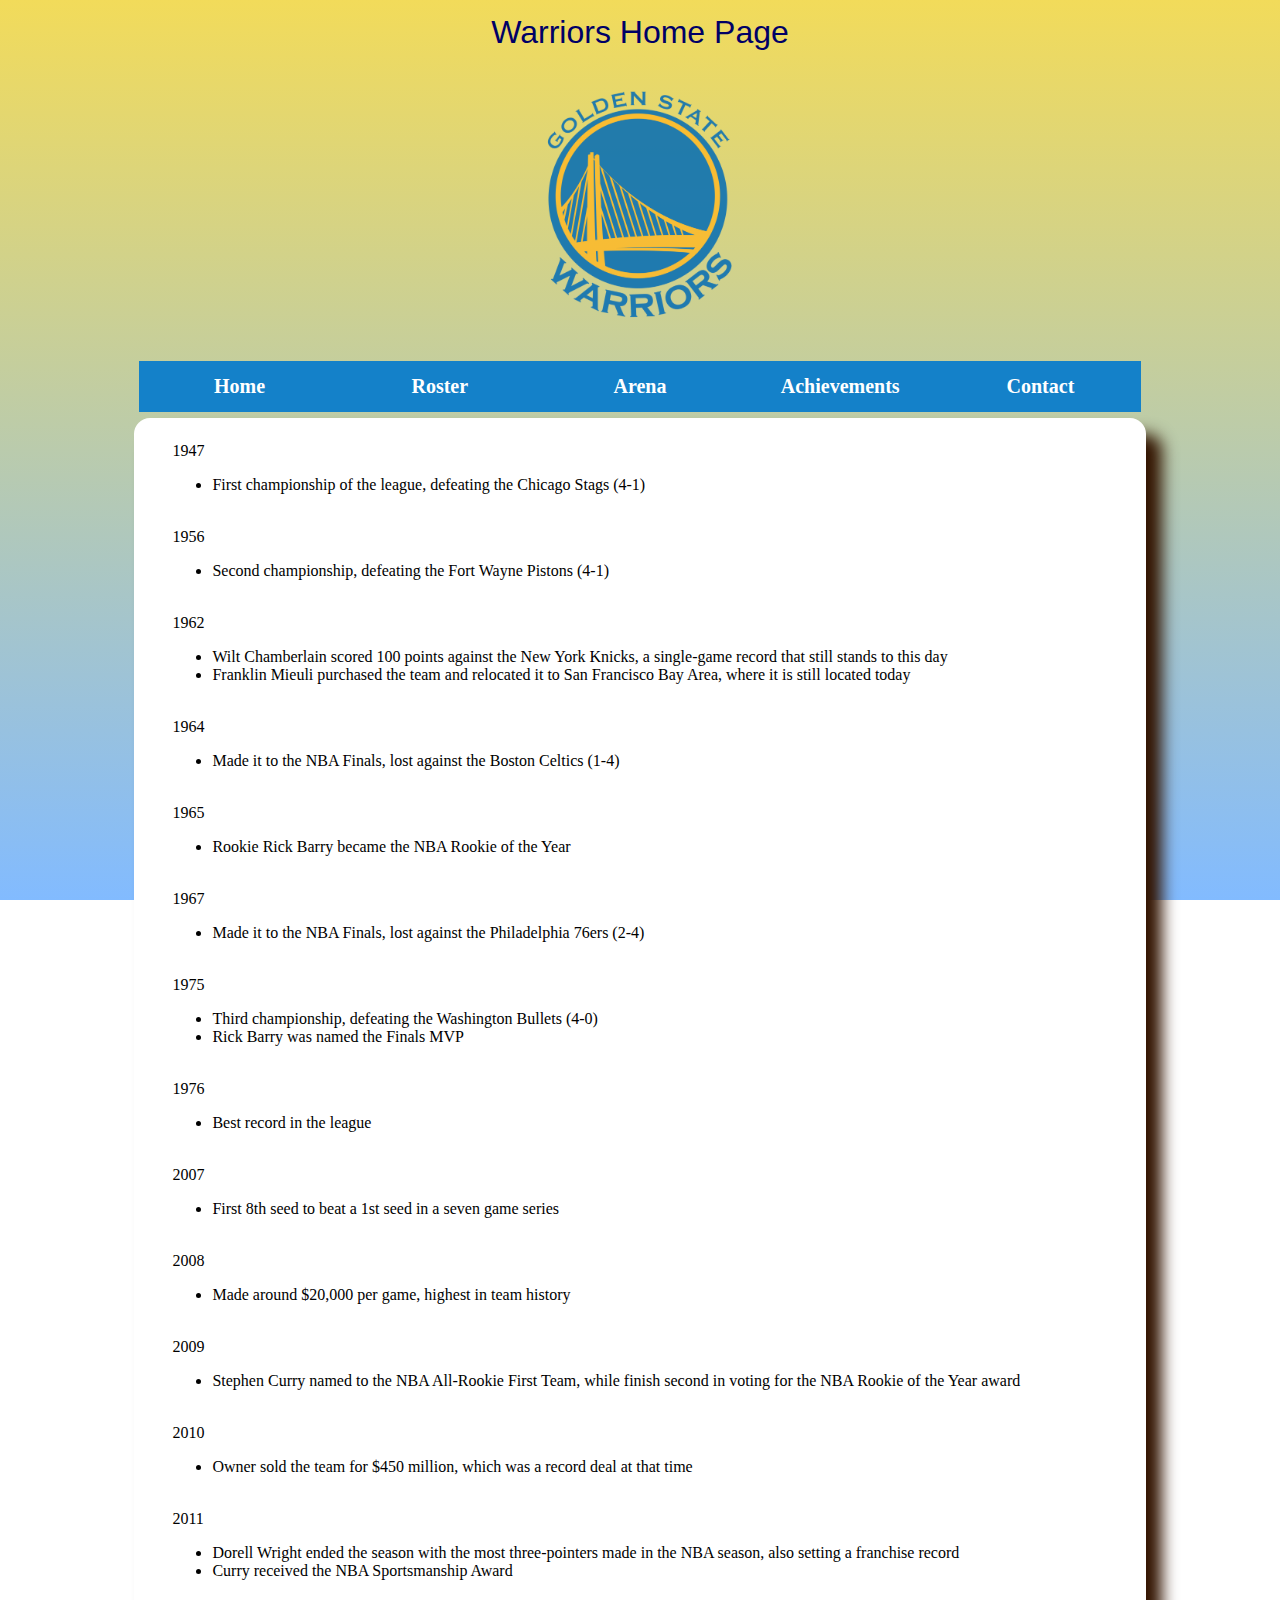
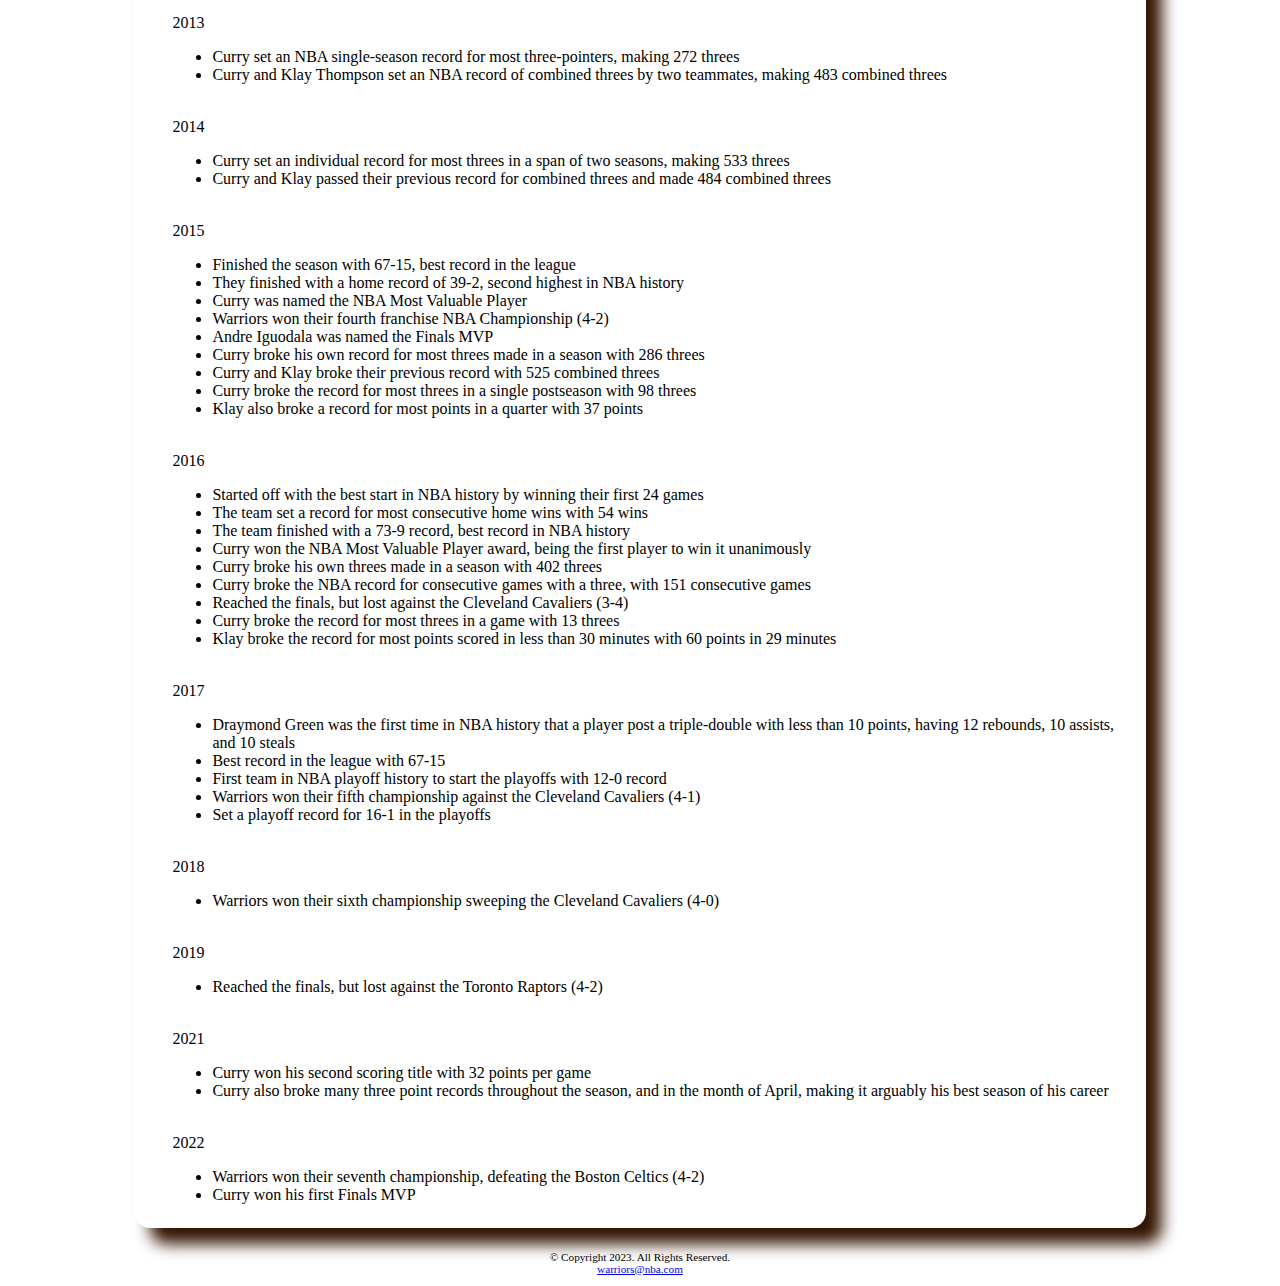
<file: achievements.html>
<!DOCTYPE html>
<html lang="en">
<head>
	<title>Warriors</title>
	<meta charset="utf-8">
	<link rel="stylesheet" href="css/finalstyles.css">
	<meta name="viewport" content="width=device-width, initial-scale=1">
</head>

<body>

	<div id="container">

	<!-- Use the header area for the website name or logo -->
	<header>
		Warriors Home Page
	</header>
	
	<div id="banner">
		<figure>
			<a href="index.html"><img src="images/logo.png" alt="Warriors Logo"></a>
		</figure>
	</div>
	
	<!-- Use the nav area to add hyperlinks to other pages within the website -->
	<nav>
		<ul>
			<li><a href="index.html">Home</a></li>
			<li><a href="roster.html">Roster</a></li>
			<li><a href="arena.html">Arena</a></li>
			<li><a href="achievements.html">Achievements</a></li>
			<li><a href="contact.html">Contact</a></li>
		</ul>
	</nav>

	<!-- Use the main area to add the main content of the webpage -->
	<main>
		<div id="ach">
			<p>1947</p>
			<ul>
				<li>First championship of the league, defeating the Chicago Stags (4-1)</li>
			</ul>
			<p><br>1956</p>
			<ul>
				<li>Second championship, defeating the Fort Wayne Pistons (4-1)</li>
			</ul>
			<p><br>1962</p>
			<ul>
				<li>Wilt Chamberlain scored 100 points against the New York Knicks, a single-game record that still stands to this day</li>
				<li>Franklin Mieuli purchased the team and relocated it to San Francisco Bay Area, where it is still located today</li>
			</ul>
			<p><br>1964</p>
			<ul>
				<li>Made it to the NBA Finals, lost against the Boston Celtics (1-4)</li>
			</ul>
			<p><br>1965</p>
			<ul>
				<li>Rookie Rick Barry became the NBA Rookie of the Year</li>
			</ul>
			<p><br>1967</p>
			<ul>
				<li>Made it to the NBA Finals, lost against the Philadelphia 76ers (2-4)</li>
			</ul>
			<p><br>1975</p>
			<ul>
				<li>Third championship, defeating the Washington Bullets (4-0)</li>
				<li>Rick Barry was named the Finals MVP</li>
			</ul>
			<p><br>1976</p>
			<ul>
				<li>Best record in the league</li>
			</ul>
			
			<p><br>2007</p>
			<ul>
				<li>First 8th seed to beat a 1st seed in a seven game series</li>
			</ul>
			
			<p><br>2008</p>
			<ul>
				<li>Made around $20,000 per game, highest in team history</li>
			</ul>
			
			<p><br>2009</p>
			<ul>
				<li>Stephen Curry named to the NBA All-Rookie First Team, while finish second in voting for the NBA Rookie of the Year award</li>
			</ul>
			
			<p><br>2010</p>
			<ul>
				<li>Owner sold the team for $450 million, which was a record deal at that time</li>
			</ul>
			
			<p><br>2011</p>
			<ul>
				<li>Dorell Wright ended the season with the most three-pointers made in the NBA season, also setting a franchise record</li>
				<li>Curry received the NBA Sportsmanship Award</li>
			</ul>
			
			<p><br>2013</p>
			<ul>
				<li>Curry set an NBA single-season record for most three-pointers, making 272 threes</li>
				<li>Curry and Klay Thompson set an NBA record of combined threes by two teammates, making 483 combined threes</li>
			</ul>
			
			<p><br>2014</p>
			<ul>
				<li>Curry set an individual record for most threes in a span of two seasons, making 533 threes</li>
				<li>Curry and Klay passed their previous record for combined threes and made 484 combined threes</li>
			</ul>
			
			<p><br>2015</p>
			<ul>
				<li>Finished the season with 67-15, best record in the league</li>
				<li>They finished with a home record of 39-2, second highest in NBA history</li>
				<li>Curry was named the NBA Most Valuable Player</li>
				<li>Warriors won their fourth franchise NBA Championship (4-2)</li>
				<li>Andre Iguodala was named the Finals MVP</li>
				<li>Curry broke his own record for most threes made in a season with 286 threes</li>
				<li>Curry and Klay broke their previous record with 525 combined threes</li>
				<li>Curry broke the record for most threes in a single postseason with 98 threes</li>
				<li>Klay also broke a record for most points in a quarter with 37 points</li>
			</ul>
			
			<p><br>2016</p>
			<ul>
				<li>Started off with the best start in NBA history by winning their first 24 games</li>
				<li>The team set a record for most consecutive home wins with 54 wins</li>
				<li>The team finished with a 73-9 record, best record in NBA history</li>
				<li>Curry won the NBA Most Valuable Player award, being the first player to win it unanimously</li>
				<li>Curry broke his own threes made in a season with 402 threes</li>
				<li>Curry broke the NBA record for consecutive games with a three, with 151 consecutive games</li>
				<li>Reached the finals, but lost against the Cleveland Cavaliers (3-4)</li>
				<li>Curry broke the record for most threes in a game with 13 threes</li>
				<li>Klay broke the record for most points scored in less than 30 minutes with 60 points in 29 minutes</li>
			</ul>
			
			<p><br>2017</p>
			<ul>
				<li>Draymond Green was the first time in NBA history that a player post a triple-double with less than 10 points, having 12 rebounds, 10 assists, and 10 steals</li>
				<li>Best record in the league with 67-15</li>
				<li>First team in NBA playoff history to start the playoffs with 12-0 record</li>
				<li>Warriors won their fifth championship against the Cleveland Cavaliers (4-1)</li>
				<li>Set a playoff record for 16-1 in the playoffs</li>
			</ul>
			
			<p><br>2018</p>
			<ul>
				<li>Warriors won their sixth championship sweeping the Cleveland Cavaliers (4-0)</li>
			</ul>
			
			<p><br>2019</p>
			<ul>
				<li>Reached the finals, but lost against the Toronto Raptors (4-2)</li>
			</ul>
			
			<p><br>2021</p>
			<ul>
				<li>Curry won his second scoring title with 32 points per game</li>
				<li>Curry also broke many three point records throughout the season, and in the month of April, making it arguably his best season of his career</li>
			</ul>
			
			<p><br>2022</p>
			<ul>
				<li>Warriors won their seventh championship, defeating the Boston Celtics (4-2)</li>
				<li>Curry won his first Finals MVP</li>
			</ul>
		</div>
	</main>

	<!-- Use the footer area to add webpage footer content -->
	<footer>
		&copy; Copyright 2023. All Rights Reserved.<br>
		<a href="mailto:warriors@nba.com">warriors@nba.com</a>
	</footer>

	</div>
	
</body>
</html>
</file>
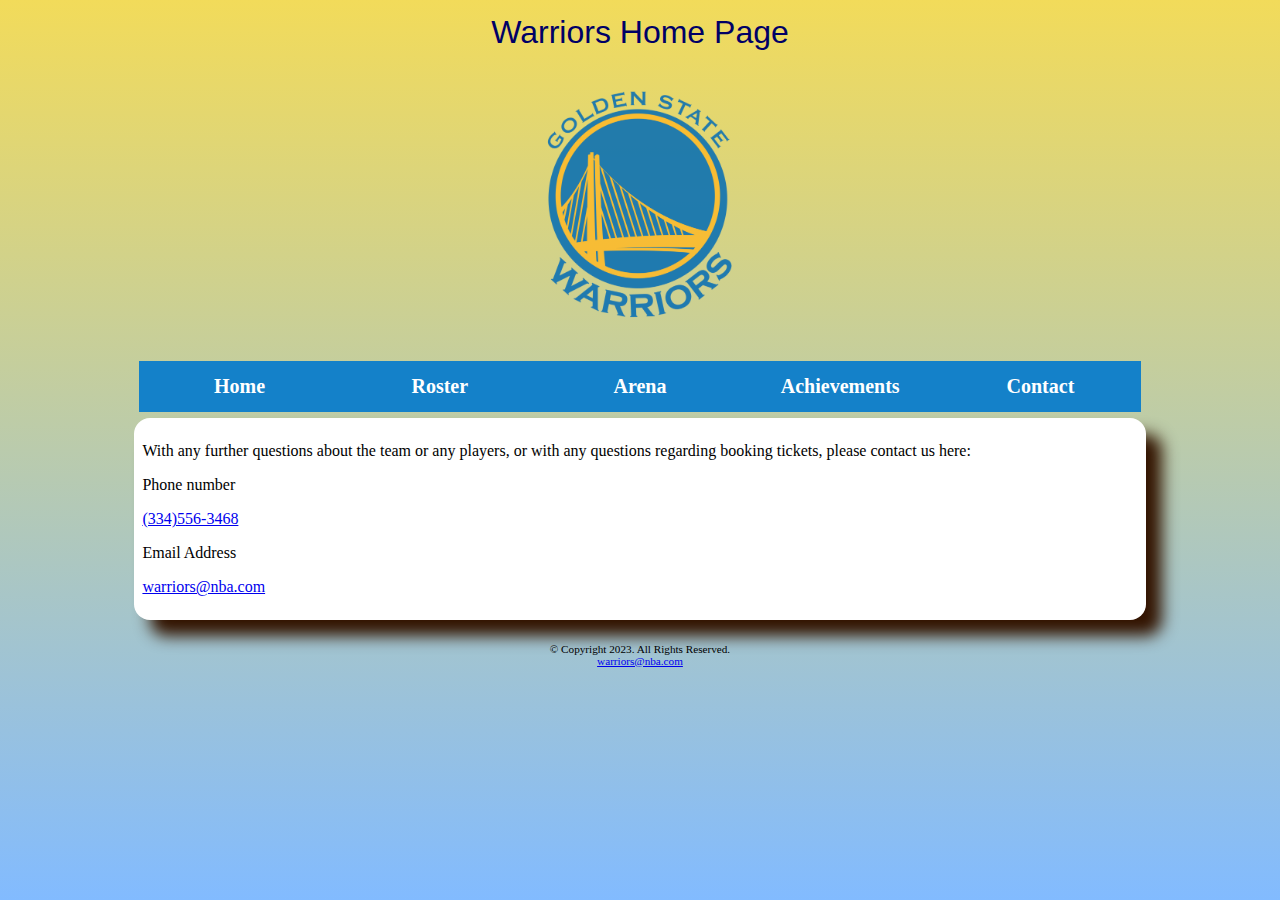
<file: contact.html>
<!DOCTYPE html>
<html lang="en">
<head>
	<title>Warriors</title>
	<meta charset="utf-8">
	<link rel="stylesheet" href="css/finalstyles.css">
	<meta name="viewport" content="width=device-width, initial-scale=1">
</head>

<body>

	<div id="container">

	<!-- Use the header area for the website name or logo -->
	<header>
		Warriors Home Page
	</header>
	
	<div id="banner">
		<figure>
			<a href="index.html"><img src="images/logo.png" alt="Warriors Logo"></a>
		</figure>
	</div>
	
	<!-- Use the nav area to add hyperlinks to other pages within the website -->
	<nav>
		<ul>
			<li><a href="index.html">Home</a></li>
			<li><a href="roster.html">Roster</a></li>
			<li><a href="arena.html">Arena</a></li>
			<li><a href="achievements.html">Achievements</a></li>
			<li><a href="contact.html">Contact</a></li>
		</ul>
	</nav>

	<!-- Use the main area to add the main content of the webpage -->
	<main>
		<div>
			<p>With any further questions about the team or any players, or with any questions regarding booking tickets, please contact us here: </p>
			
			<p>Phone number</p>
			<p><a href="tel:3345563468">(334)556-3468</a>
			
			<p>Email Address</p>
			<p><a href="mailto:warriors@nba.com">warriors@nba.com</a><p>
		</div>
	</main>

	<!-- Use the footer area to add webpage footer content -->
	<footer>
		&copy; Copyright 2023. All Rights Reserved.<br>
		<a href="mailto:warriors@nba.com">warriors@nba.com</a>
	</footer>

	</div>
	
</body>
</html>
</file>
<file: css/finalstyles.css>
/* Style for the body gradient */
body{
		background: -moz-linear-gradient(#f2db5a, #82bbff); /* Firefox */
		background: -o-linear-gradient(#f2db5a, #82bbff); /* Opera */
		background: -webkit-linear-gradient(#f2db5a, #82bbff); /* Chrome, Safari */
		background: linear-gradient(#f2db5a, #82bbff); /* standard syntax */
		background-attachment: fixed;
	}

/* Style for the container centers the page and specifies the width */
#container {
	width: 80%;
	margin-left: auto;
	margin-right: auto;
}

/* Style for the header specifies top margin, background color, rounded corners, and center align content */
header {
	font-family: Verdana, Arial, serif;
	font-size: 2em;
	margin-top: 0.2em;
	margin-bottom: 0.3em;
	text-align: center;
	padding: 0.2em;
	color: #000066;
}

#banner {
	text-align: center;
}

/* Style for nav specifies text properties */
nav {
	font-family: Lucida, "Times New Roman", serif;
	font-size: 1em;
	font-weight: bold;
	text-align: center;
}

/* Style for the main specifies a block display, text properties, margins, padding, rounded corners, and borders  */
main{
	display: block;
	font-family: Georgia, "Times New Roman", sans-serif;
	font-size: 1em;
	margin-top: 1em;
	padding: 0.5em;
	border-radius: 1em;
	background-color: #FFFFFF;
	clear: both;
	box-shadow: 1em 1em 1em #331400;
	border: none;
}

article, #homemain{
	display: inline-block;
	font-family: Georgia, "Times New Roman", sans-serif;
	font-size: 1em;
	margin-top: 1em;
	padding: 0.5em;
	border-radius: 1em;
	background-color: #FFFFFF;
	clear: both;
	box-shadow: 1em 1em 1em #331400;
	border: none;
}

/* Style for the footer specifies font size, text alignment, and top margin */
footer {
	margin-bottom: 1em;
	font-size: .70em;
	text-align: center;
	margin-top: 2em;
}

#banner img {
	max-width: 25%;
}

#home {
	width: 80%;
	margin-left: auto;
	margin-right: auto;
}

#home p {
	clear: both;
}

#homemain img {
	max-width: 40%;
	display: block;
	margin-left: auto;
	margin-right: auto;

}

article {
	padding: 10px;
	clear: both;
}

article img {
	padding-top: 10px;
}

.righttext p{
	text-align: left;
	padding-left: 48em;
}

.lefttext p{
	text-align: left;
	padding-left: 2em;
}

article aside {
	font-style: italic;
}

.left{
	float: left;
}

.right{
	float: right;
}

/* Style specifies padding and margins for unordered list */
nav ul {
	padding: 0;
	margin-top: 0.5em;
	margin-bottom: 0.5em;
	padding-left: 0.50%;
	padding-right: 0.50%;
	margin: 0;
}


/* Style for nav li specifies the background color, rounded corneres, removes bullet style, and applies margins and padding for list items within the navigation */
nav li {
	background-color: #1481c9;
	list-style-type: none;
	margin: 0.4em;
	padding: 0.5em;
	border-radius: 0;
	margin-left: 0;
	margin-right: 0;
	padding: 0;
	width: 20%;
	white-space: nowrap;
	float: left;
}

/* Style changes navigation link text color to white and removes the underline */
nav li a {
	color: #FFFFFF;
	text-decoration: none;
	display: inline-block;
	padding: 0.7em;
	font-size: 1.25em;
}

nav li a:link{
	color: #FFFFFF;
}

nav li a:hover{
	color: #bcdff7;
	font-size: 1.5em;
}

figure img {
		opacity: 0.85;
}
	
figure img:hover {
		opacity: 1;
}

table {
	font-family: arial, sans-serif;
	width: 70%;
	margin-right: auto;
	margin-left: auto;
}

td {
	border: 1px solid #000000;
	text-align: left;
	padding: 8px;
	text-align: center;
}

th {
	text-align: center;
}

#ach {
	padding-left: 30px;
}
</file>
